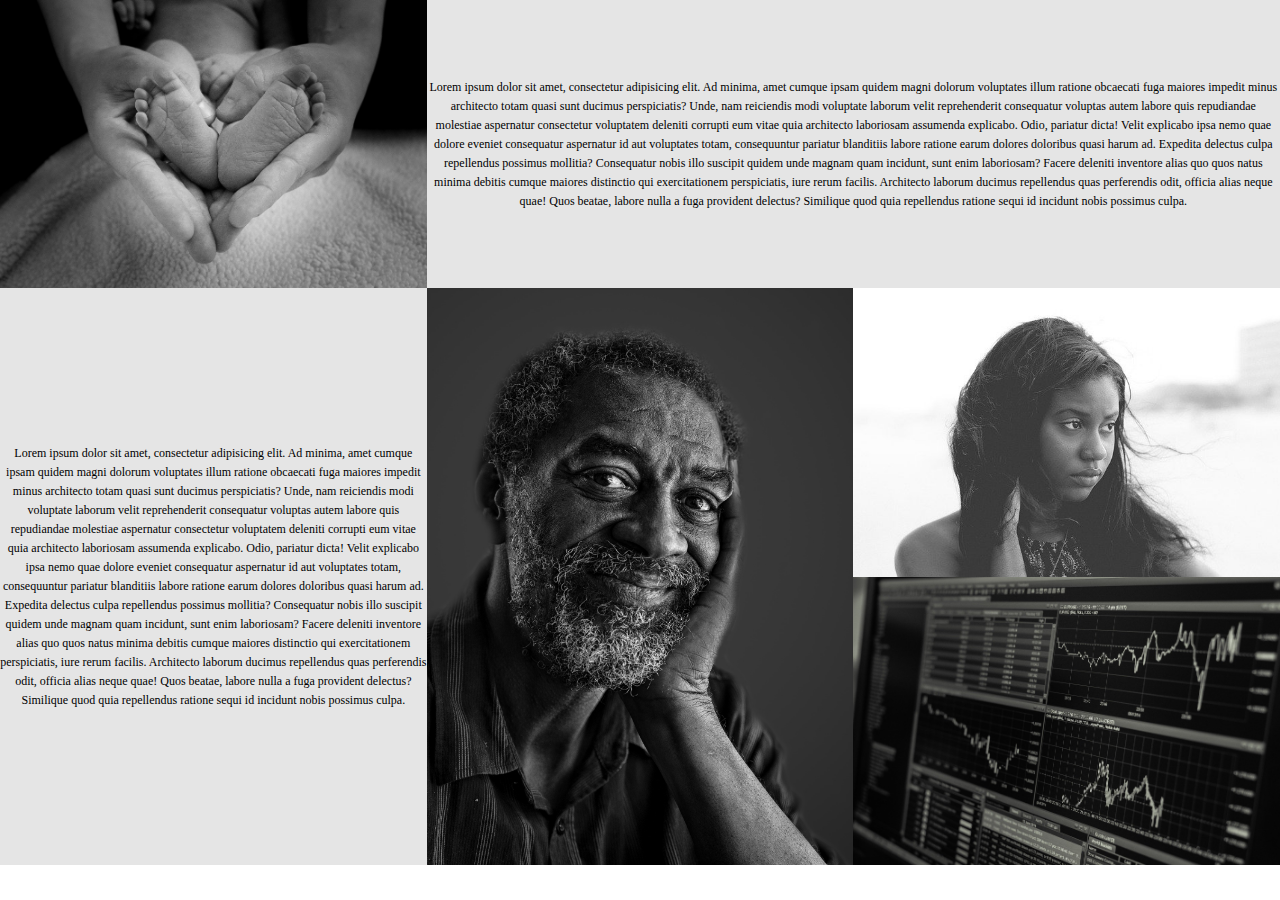
<file: index.html>
<!DOCTYPE html>
<html lang="en">
<head>
    <meta charset="UTF-8">
    <meta http-equiv="X-UA-Compatible" content="IE=edge">
    <meta name="viewport" content="width=device-width, initial-scale=1.0">
    <link rel="stylesheet" href="style.css">
    <title>Grid.Estetic</title>

</head>

<body>
  <div class="gallery">
    <div class="gallery__item item-1">
   <img src="baby.jpg" class="gallery__img" alt="Image 1">
    </div>
    <div class="gallery__item item-2">
   <p>Lorem ipsum dolor sit amet, consectetur adipisicing elit. Ad minima, amet cumque ipsam quidem magni dolorum voluptates illum ratione obcaecati fuga maiores impedit minus architecto totam quasi sunt ducimus perspiciatis?
   Unde, nam reiciendis modi voluptate laborum velit reprehenderit consequatur voluptas autem labore quis repudiandae molestiae aspernatur consectetur voluptatem deleniti corrupti eum vitae quia architecto laboriosam assumenda explicabo. Odio, pariatur dicta!
   Velit explicabo ipsa nemo quae dolore eveniet consequatur aspernatur id aut voluptates totam, consequuntur pariatur blanditiis labore ratione earum dolores doloribus quasi harum ad. Expedita delectus culpa repellendus possimus mollitia?
   Consequatur nobis illo suscipit quidem unde magnam quam incidunt, sunt enim laboriosam? Facere deleniti inventore alias quo quos natus minima debitis cumque maiores distinctio qui exercitationem perspiciatis, iure rerum facilis.
   Architecto laborum ducimus repellendus quas perferendis odit, officia alias neque quae! Quos beatae, labore nulla a fuga provident delectus? Similique quod quia repellendus ratione sequi id incidunt nobis possimus culpa.</p>
    </div>
    <div class="gallery__item item-3">
      <p>Lorem ipsum dolor sit amet, consectetur adipisicing elit. Ad minima, amet cumque ipsam quidem magni dolorum voluptates illum ratione obcaecati fuga maiores impedit minus architecto totam quasi sunt ducimus perspiciatis?
        Unde, nam reiciendis modi voluptate laborum velit reprehenderit consequatur voluptas autem labore quis repudiandae molestiae aspernatur consectetur voluptatem deleniti corrupti eum vitae quia architecto laboriosam assumenda explicabo. Odio, pariatur dicta!
        Velit explicabo ipsa nemo quae dolore eveniet consequatur aspernatur id aut voluptates totam, consequuntur pariatur blanditiis labore ratione earum dolores doloribus quasi harum ad. Expedita delectus culpa repellendus possimus mollitia?
        Consequatur nobis illo suscipit quidem unde magnam quam incidunt, sunt enim laboriosam? Facere deleniti inventore alias quo quos natus minima debitis cumque maiores distinctio qui exercitationem perspiciatis, iure rerum facilis.
        Architecto laborum ducimus repellendus quas perferendis odit, officia alias neque quae! Quos beatae, labore nulla a fuga provident delectus? Similique quod quia repellendus ratione sequi id incidunt nobis possimus culpa.</p>
    </div>
    <div class="gallery__item item-4">
   <img src="man.jpg" class="gallery__img" alt="Image 4">
    </div>
    <div class="gallery__item item-5">
   <img src="girl.jpg" class="gallery__img" alt="Image 5">
    </div>
    <div class="gallery__item item-6">
   <img src="ritm.jpg" class="gallery__img" alt="Image 6">
    </div>
  </div>
    </div>

    
</body>
</html>
</file>
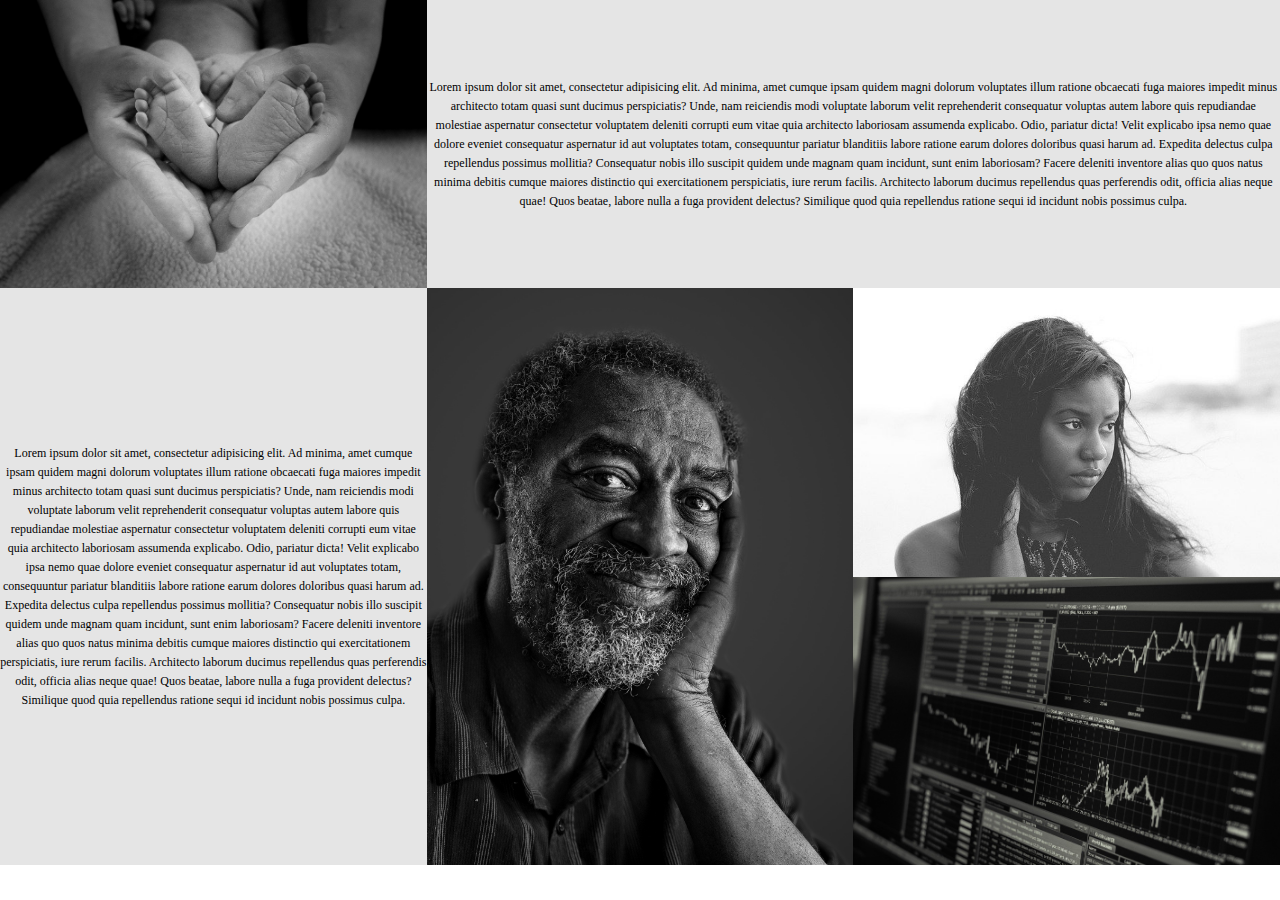
<file: landing.html>
<!DOCTYPE html>
<html lang="en">
<head>
    <meta charset="UTF-8">
    <meta http-equiv="X-UA-Compatible" content="IE=edge">
    <meta name="viewport" content="width=device-width, initial-scale=1.0">
    <link rel="stylesheet" href="style.css">
    <title>Grid.Estetic</title>

</head>

<body>
  <div class="gallery">
    <div class="gallery__item item-1">
   <img src="baby.jpg" class="gallery__img" alt="Image 1">
    </div>
    <div class="gallery__item item-2">
   <p>Lorem ipsum dolor sit amet, consectetur adipisicing elit. Ad minima, amet cumque ipsam quidem magni dolorum voluptates illum ratione obcaecati fuga maiores impedit minus architecto totam quasi sunt ducimus perspiciatis?
   Unde, nam reiciendis modi voluptate laborum velit reprehenderit consequatur voluptas autem labore quis repudiandae molestiae aspernatur consectetur voluptatem deleniti corrupti eum vitae quia architecto laboriosam assumenda explicabo. Odio, pariatur dicta!
   Velit explicabo ipsa nemo quae dolore eveniet consequatur aspernatur id aut voluptates totam, consequuntur pariatur blanditiis labore ratione earum dolores doloribus quasi harum ad. Expedita delectus culpa repellendus possimus mollitia?
   Consequatur nobis illo suscipit quidem unde magnam quam incidunt, sunt enim laboriosam? Facere deleniti inventore alias quo quos natus minima debitis cumque maiores distinctio qui exercitationem perspiciatis, iure rerum facilis.
   Architecto laborum ducimus repellendus quas perferendis odit, officia alias neque quae! Quos beatae, labore nulla a fuga provident delectus? Similique quod quia repellendus ratione sequi id incidunt nobis possimus culpa.</p>
    </div>
    <div class="gallery__item item-3">
      <p>Lorem ipsum dolor sit amet, consectetur adipisicing elit. Ad minima, amet cumque ipsam quidem magni dolorum voluptates illum ratione obcaecati fuga maiores impedit minus architecto totam quasi sunt ducimus perspiciatis?
        Unde, nam reiciendis modi voluptate laborum velit reprehenderit consequatur voluptas autem labore quis repudiandae molestiae aspernatur consectetur voluptatem deleniti corrupti eum vitae quia architecto laboriosam assumenda explicabo. Odio, pariatur dicta!
        Velit explicabo ipsa nemo quae dolore eveniet consequatur aspernatur id aut voluptates totam, consequuntur pariatur blanditiis labore ratione earum dolores doloribus quasi harum ad. Expedita delectus culpa repellendus possimus mollitia?
        Consequatur nobis illo suscipit quidem unde magnam quam incidunt, sunt enim laboriosam? Facere deleniti inventore alias quo quos natus minima debitis cumque maiores distinctio qui exercitationem perspiciatis, iure rerum facilis.
        Architecto laborum ducimus repellendus quas perferendis odit, officia alias neque quae! Quos beatae, labore nulla a fuga provident delectus? Similique quod quia repellendus ratione sequi id incidunt nobis possimus culpa.</p>
    </div>
    <div class="gallery__item item-4">
   <img src="man.jpg" class="gallery__img" alt="Image 4">
    </div>
    <div class="gallery__item item-5">
   <img src="girl.jpg" class="gallery__img" alt="Image 5">
    </div>
    <div class="gallery__item item-6">
   <img src="ritm.jpg" class="gallery__img" alt="Image 6">
    </div>
  </div>
    </div>

    
</body>
</html>
</file>
<file: style.css>
body{
    background-size: cover;
    margin: 0;
    padding: 0;
}
.gallery {
    display: grid;
    grid-template-columns: 1fr 1fr 1fr;
    grid-template-rows: 1fr 1fr 1fr;
     }
     .gallery__img {
    width: 100%;
    height: 100%;
    object-fit: cover;
   }
   .item-1 {
    grid-column: span 1;
    grid-row: span 1;
   }
   .item-2 {
     grid-column: span 2;
    grid-row: span 1;
    background: #E5E5E5;
    text-align: center;
    font-family: Saira;
   font-style: normal;
   font-weight: normal;
   font-size: 12px;
   line-height: 19px;
   display: flex;
   align-items: center;
   color: #000000;
   }
   .item-3 {
     grid-column: span 1;
    grid-row: span 2;
    background: #E5E5E5;
    text-align: center;
    font-family: Saira;
   font-style: normal;
   font-weight: normal;
   font-size: 12px;
   line-height: 19px;
   display: flex;
   align-items: center;
   color: #000000;
   }
   .item-4{
     grid-column: span 1;
    grid-row: span 2;
   }
   .item-5{
     grid-column: span 1;
    grid-row: span 1;
   }
   .item-6{
     grid-column: span 1;
    grid-row: span 1;
   }
   @media  (max-width: 600px)
     {
       .gallery{
         margin-top: 2%;
         display: inline-block;
         width: 65%;
         height: 500px;
   
       }
   
   
     }
</file>
